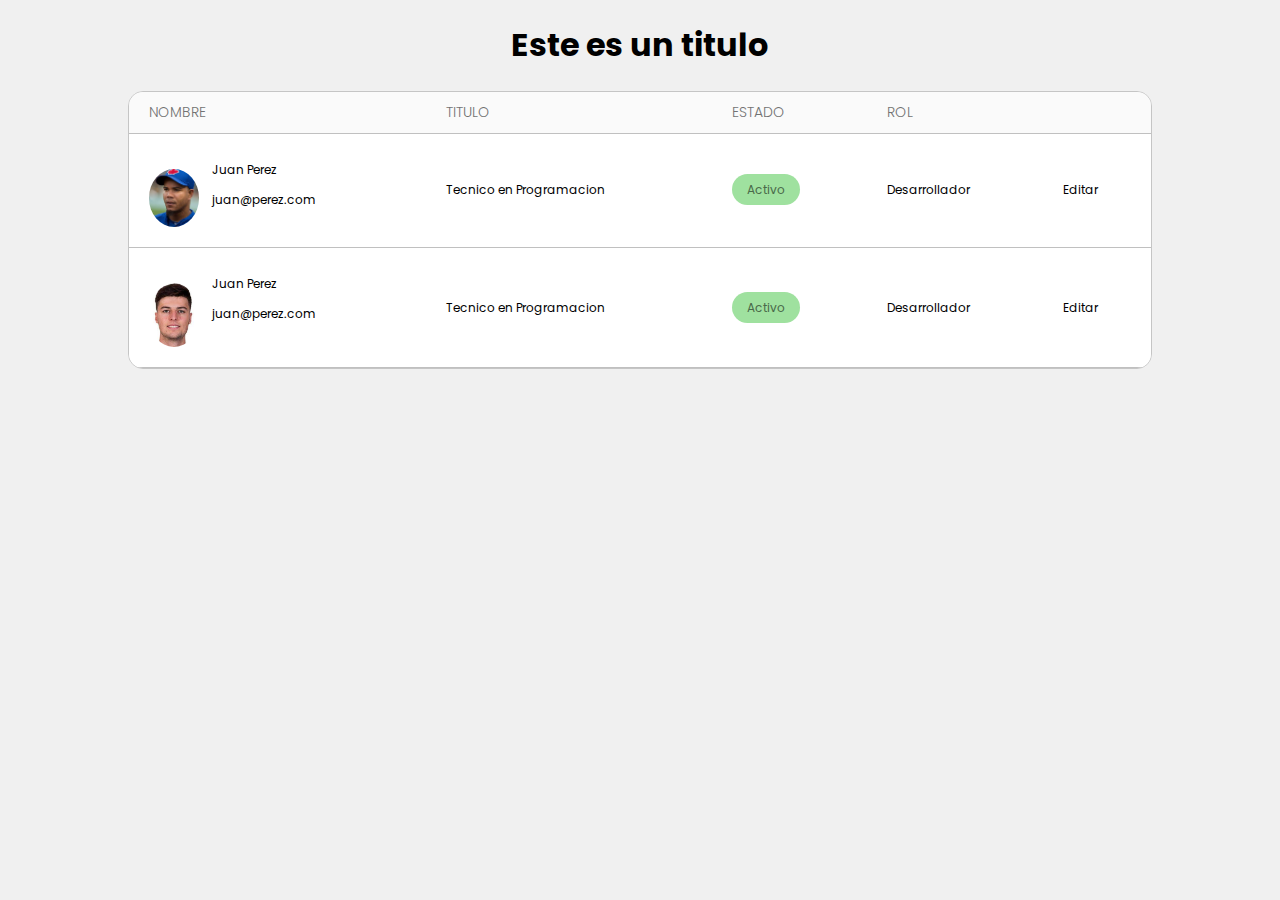
<file: live-coding/index.html>
<!DOCTYPE html>
<html lang="en">

<head>
    <meta charset="UTF-8">
    <meta http-equiv="X-UA-Compatible" content="IE=edge">
    <meta name="viewport" content="width=device-width, initial-scale=1.0">
    <title>Document</title>
    <link rel="stylesheet" href="style.css">
    <link rel="preconnect" href="https://fonts.googleapis.com">
    <link rel="preconnect" href="https://fonts.gstatic.com" crossorigin>
    <link href="https://fonts.googleapis.com/css2?family=Poppins:wght@300;500;700&display=swap" rel="stylesheet">
</head>

<body>
    <div class="container">
        <h1 class="background-red">Este es un titulo</h1>
        <div class="table-container">
            <table class="table-custom">
                <thead>
                    <tr>
                        <th>Nombre</th>
                        <th>Titulo</th>
                        <th>Estado</th>
                        <th>Rol</th>
                        <th></th>
                    </tr>
                </thead>
                <tbody>
                    <tr>
                        <td>
                            <div class="image-container">
                                <img src="[data-uri]"
                                    alt="juan perez pic">
                            </div>
                            <div class="data-container">
                                <p>Juan Perez</p>
                                <p>juan@perez.com</p>
                            </div>
                        </td>
                        <td>Tecnico en Programacion</td>
                        <td><span class="badge-active">Activo</span></td>
                        <td>Desarrollador</td>
                        <td>Editar</td>
                    </tr>
                    <tr>
                        <td>
                            <div class="image-container">
                                <img src="[data-uri]"
                                    alt="juan perez pic">
                            </div>
                            <div class="data-container">
                                <p>Juan Perez</p>
                                <p>juan@perez.com</p>
                            </div>
                        </td>
                        <td>Tecnico en Programacion</td>
                        <td><span class="badge-active">Activo</span></td>
                        <td>Desarrollador</td>
                        <td>Editar</td>
                    </tr>
                </tbody>
            </table>
        </div>
    </div>
</body>

</html>
</file>
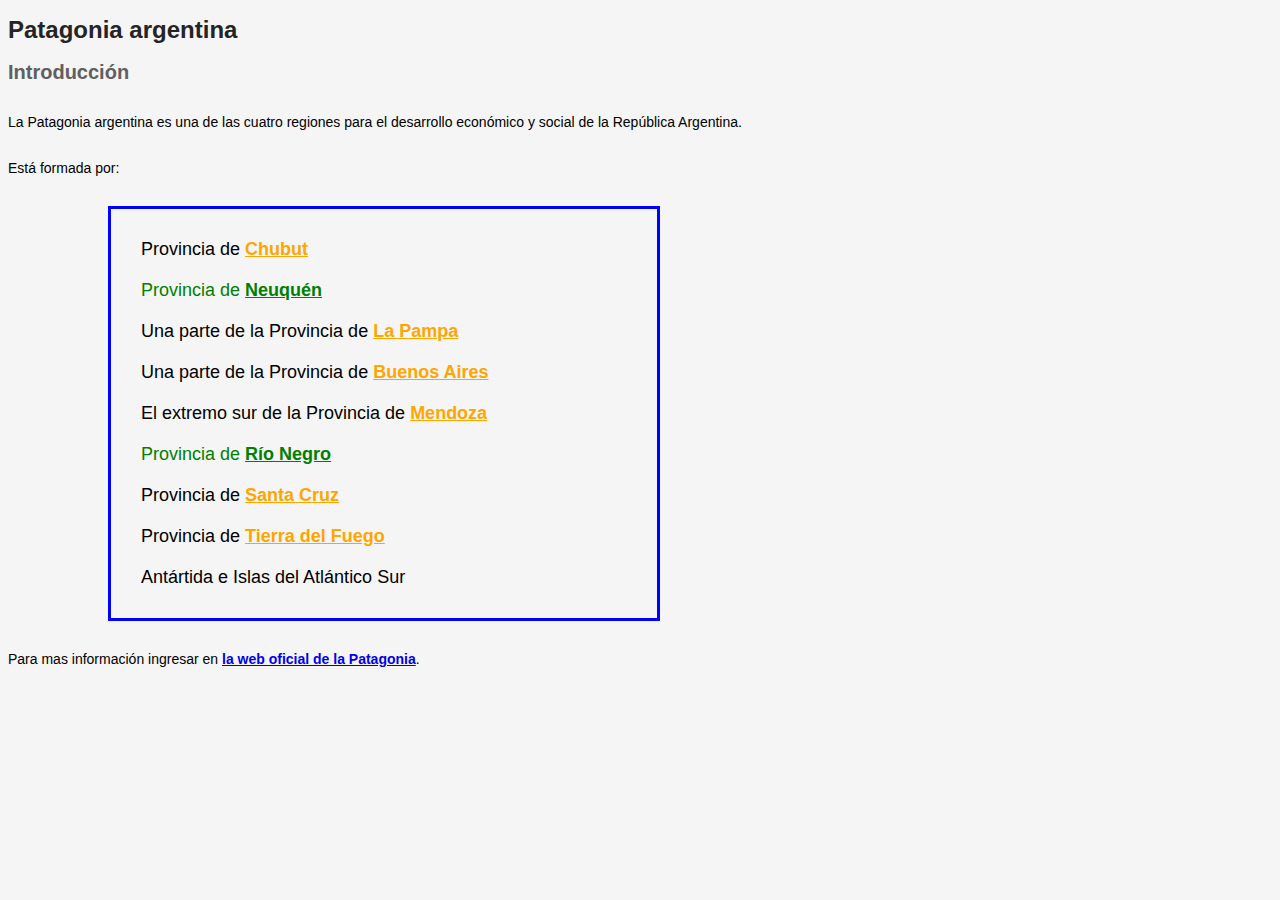
<file: U03P01/index.html>
<!DOCTYPE html>
<html lang="en">
<head>
    <meta charset="UTF-8">
    <meta http-equiv="X-UA-Compatible" content="IE=edge">
    <meta name="viewport" content="width=device-width, initial-scale=1.0">
    <title>Document</title>
    <link rel="stylesheet" href="css/styles.css">
</head>
<body>
    <h1>Patagonia argentina</h1>
<section>
<h2>Introducción</h2>
<p>La Patagonia argentina es una de las cuatro regiones para el
desarrollo económico y social de la República Argentina.</p>
<p>Está formada por:</p>
<ul>
<li>Provincia de <a href="#">Chubut</a></li>
<li style="color: green;">Provincia de <a style="color: green;" href="#">Neuquén</a></li>
<li>Una parte de la Provincia de <a href="#">La Pampa</a></li>
<li>Una parte de la Provincia de <a href="#">Buenos Aires</a>
</li>
<li>El extremo sur de la Provincia de <a href="#">Mendoza</a></li>
<li style="color: green;">Provincia de <a style="color: green;" href="#">Río Negro </a></li>
<li>Provincia de <a href="#">Santa Cruz</a></li>
<li>Provincia de <a href="#">Tierra del Fuego</a></li>
<li>Antártida e Islas del Atlántico Sur</li>
</ul>
<p>Para mas información ingresar en <a href="#">la web oficial de la
Patagonia</a>.</p>
</section>
</body>
</html>
</file>
<file: live-coding/style.css>
html {
    background-color: rgb(240, 240, 240);
}

* {
    font-family: 'Poppins', sans-serif;
}

h1 {
    text-align: center;
}

.container {
    width: 1024px;
    margin: 0 auto;
}

.table-container {
    border-radius: 15px;
    border: 1px solid #c5c5c5;
    overflow: hidden;
}

table.table-custom {
    width: 100%;
    border-collapse: collapse;
}

table.table-custom thead {
    background-color: rgb(250, 250, 250);
}

table.table-custom thead th {
    text-align: left;
    color: #727272;
    padding: 10px 20px;
    font-size: 14px;
    font-weight: 300;
    text-transform: uppercase;
    border-bottom: 1px solid #72727272;
}

table.table-custom tbody tr:hover td {
    background-color: rgb(250, 250, 250);
}

table.table-custom tbody td {
    background-color: rgb(255, 255, 255);
    border-bottom: 1px solid #72727272;
    padding: 15px 20px;
    font-size: 12px;
}

table.table-custom tbody td .data-container {
    display: inline-block;
}

table.table-custom tbody td .image-container {
    float: left;
    margin-right: 13px;
    padding-top: 20px;
}

table.table-custom tbody td img {
    width: 50px;
    border-radius: 100%;
}

.badge-active {
    padding: 7px 15px;
    background-color: #9fe19f;
    border-radius: 20px;
    color: #4a6a4a;
}
</file>
<file: U03P01/css/styles.css>
* {
    font-family: sans-serif;
    /*background-color: rgb(245, 245, 245); */
}

body{
    background-color: rgb(245, 245, 245);
}

h1 {
    font-size: 24px;
    color: #242424;
    font-weight: 900;
}

h2 {
    font-size: 20px;
    color: #606060;
    font-weight: 800;
}

p {
    font-size: 14px;
    margin-top: 30px;
    margin-bottom: 30px;
}

li:hover{
    background-color: rgba(0, 0, 0, 0.1);
}

ul {
    font-family: monospace;
    font-size: 18px;
    margin-left: 100px;
    padding: 20px;
    border-style: solid;
    border: 2;
    border-color: blue;
    max-width: 40%;
    list-style: none;
}

a {
    font-weight: bold;
}

li{
    padding: 10px;
}

li > a {
    color: orange;
}
</file>
